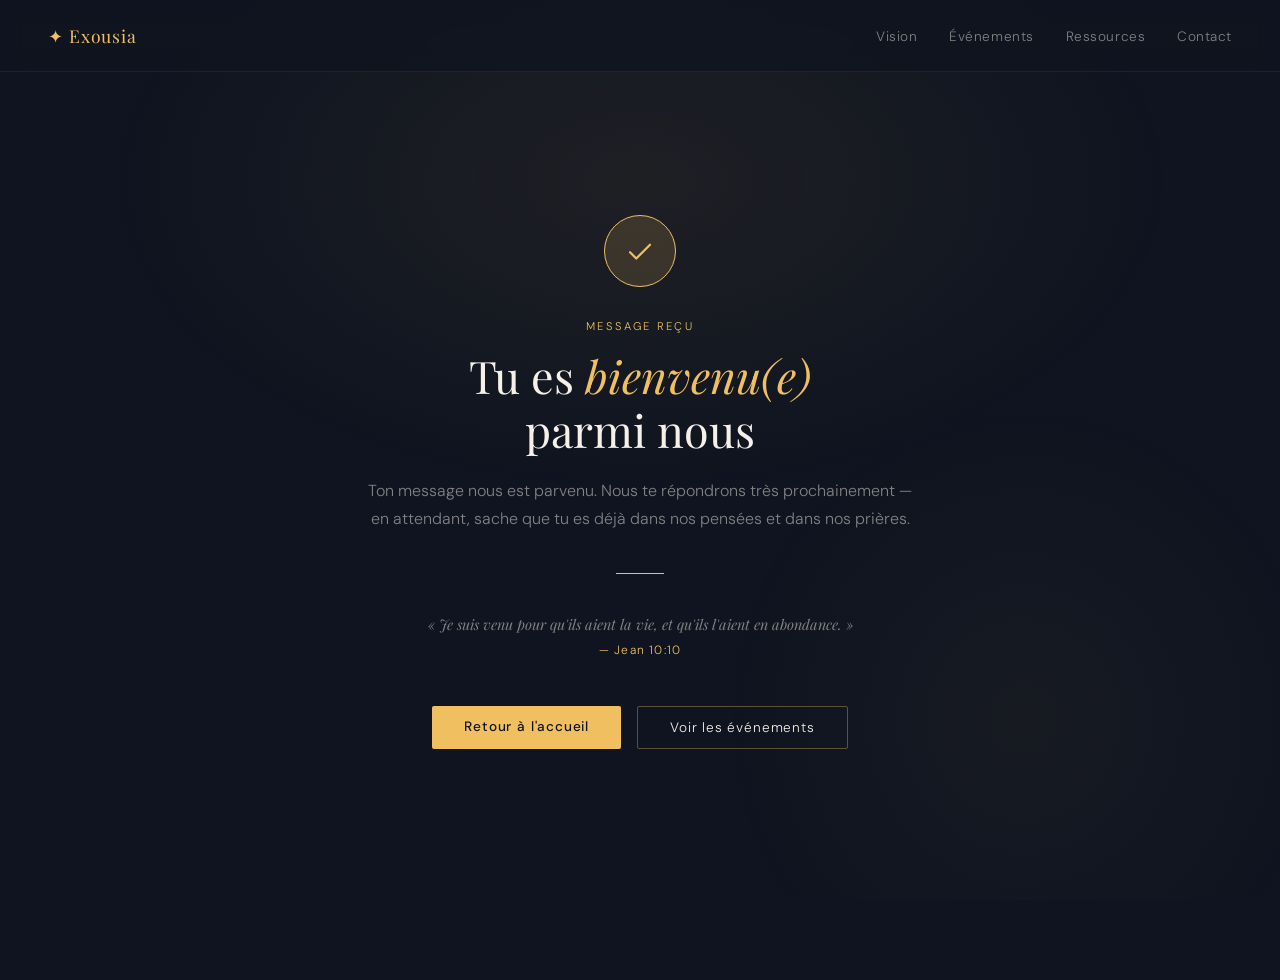
<file: merci.html>
<!DOCTYPE html>
<html lang="fr">
<head>
  <meta charset="UTF-8" />
  <meta name="viewport" content="width=device-width, initial-scale=1.0" />
  <title>Message reçu — Cellule Exousia</title>
  <meta name="description" content="Ton message a bien été reçu. Nous te répondrons très prochainement." />
  <link href="https://fonts.googleapis.com/css2?family=Playfair+Display:ital,wght@0,400;0,600;1,400&family=DM+Sans:wght@300;400;500&display=swap" rel="stylesheet" />

  <style>
    :root {
      --gold: #F0C060;
      --gold-dim: rgba(240, 192, 96, 0.15);
      --navy: #0f1420;
      --navy-mid: #161d2e;
      --cream: #F5F0E8;
      --text-muted: rgba(245, 240, 232, 0.5);
    }

    *, *::before, *::after { box-sizing: border-box; margin: 0; padding: 0; }

    html, body {
      height: 100%;
      background: var(--navy);
      color: var(--cream);
      font-family: 'DM Sans', sans-serif;
      font-weight: 300;
      overflow-x: hidden;
    }

    /* ── Background ambiance ── */
    body::before {
      content: '';
      position: fixed;
      inset: 0;
      background:
        radial-gradient(ellipse 60% 50% at 50% 20%, rgba(240,192,96,0.07) 0%, transparent 70%),
        radial-gradient(ellipse 40% 60% at 80% 80%, rgba(240,192,96,0.04) 0%, transparent 60%);
      pointer-events: none;
      z-index: 0;
    }

    /* ── Nav ── */
    nav {
      position: fixed;
      top: 0; left: 0; right: 0;
      z-index: 100;
      display: flex;
      align-items: center;
      justify-content: space-between;
      padding: 1.5rem 3rem;
      background: rgba(15, 20, 32, 0.8);
      backdrop-filter: blur(12px);
      border-bottom: 1px solid rgba(240,192,96,0.08);
    }

    .nav-logo {
      font-family: 'Playfair Display', serif;
      font-size: 1.1rem;
      color: var(--gold);
      text-decoration: none;
      letter-spacing: 0.05em;
    }

    .nav-links {
      display: flex;
      gap: 2rem;
      list-style: none;
    }

    .nav-links a {
      color: var(--text-muted);
      text-decoration: none;
      font-size: 0.85rem;
      letter-spacing: 0.04em;
      transition: color 0.3s;
    }

    .nav-links a:hover { color: var(--cream); }

    /* ── Main ── */
    main {
      position: relative;
      z-index: 1;
      min-height: 100vh;
      display: flex;
      align-items: center;
      justify-content: center;
      padding: 8rem 2rem 4rem;
    }

    .card {
      text-align: center;
      max-width: 560px;
      width: 100%;
      animation: fadeUp 0.8s ease both;
    }

    /* ── Icon ── */
    .icon-wrap {
      display: inline-flex;
      align-items: center;
      justify-content: center;
      width: 72px;
      height: 72px;
      border-radius: 50%;
      border: 1.5px solid var(--gold);
      background: var(--gold-dim);
      margin-bottom: 2rem;
      animation: pulseRing 2.4s ease-out 0.6s both;
    }

    .icon-wrap svg {
      width: 30px;
      height: 30px;
      stroke: var(--gold);
      fill: none;
      stroke-width: 1.8;
      stroke-linecap: round;
      stroke-linejoin: round;
    }

    .checkmark {
      stroke-dasharray: 40;
      stroke-dashoffset: 40;
      animation: drawCheck 0.5s ease 0.9s forwards;
    }

    /* ── Eyebrow ── */
    .eyebrow {
      font-size: 0.7rem;
      letter-spacing: 0.2em;
      text-transform: uppercase;
      color: var(--gold);
      margin-bottom: 1rem;
      opacity: 0;
      animation: fadeUp 0.6s ease 0.3s both;
    }

    /* ── Heading ── */
    h1 {
      font-family: 'Playfair Display', serif;
      font-size: clamp(2rem, 5vw, 2.8rem);
      font-weight: 400;
      line-height: 1.2;
      margin-bottom: 1.25rem;
      opacity: 0;
      animation: fadeUp 0.6s ease 0.45s both;
    }

    h1 em {
      font-style: italic;
      color: var(--gold);
    }

    /* ── Body text ── */
    .body-text {
      font-size: 1rem;
      line-height: 1.75;
      color: var(--text-muted);
      margin-bottom: 2.5rem;
      opacity: 0;
      animation: fadeUp 0.6s ease 0.6s both;
    }

    /* ── Divider ── */
    .divider {
      width: 48px;
      height: 1px;
      background: var(--gold);
      opacity: 0.4;
      margin: 0 auto 2.5rem;
      opacity: 0;
      animation: fadeUp 0.6s ease 0.7s both;
    }

    /* ── Quote ── */
    .quote {
      font-family: 'Playfair Display', serif;
      font-style: italic;
      font-size: 0.9rem;
      color: var(--text-muted);
      margin-bottom: 0.5rem;
      opacity: 0;
      animation: fadeUp 0.6s ease 0.8s both;
    }

    .quote-ref {
      font-size: 0.75rem;
      letter-spacing: 0.1em;
      color: var(--gold);
      opacity: 0;
      animation: fadeUp 0.6s ease 0.9s both;
    }

    /* ── CTA ── */
    .cta-group {
      display: flex;
      gap: 1rem;
      justify-content: center;
      flex-wrap: wrap;
      margin-top: 3rem;
      opacity: 0;
      animation: fadeUp 0.6s ease 1s both;
    }

    .btn-primary {
      display: inline-block;
      padding: 0.75rem 2rem;
      background: var(--gold);
      color: var(--navy);
      font-family: 'DM Sans', sans-serif;
      font-weight: 500;
      font-size: 0.85rem;
      letter-spacing: 0.06em;
      text-decoration: none;
      border-radius: 2px;
      transition: opacity 0.25s, transform 0.25s;
    }

    .btn-primary:hover { opacity: 0.85; transform: translateY(-1px); }

    .btn-ghost {
      display: inline-block;
      padding: 0.75rem 2rem;
      border: 1px solid rgba(240,192,96,0.35);
      color: var(--cream);
      font-size: 0.85rem;
      letter-spacing: 0.06em;
      text-decoration: none;
      border-radius: 2px;
      transition: border-color 0.25s, transform 0.25s;
    }

    .btn-ghost:hover { border-color: var(--gold); transform: translateY(-1px); }

    /* ── Footer ── */
    footer {
      position: relative;
      z-index: 1;
      text-align: center;
      padding: 2rem;
      font-size: 0.75rem;
      color: rgba(245,240,232,0.25);
      letter-spacing: 0.04em;
    }

    /* ── Animations ── */
    @keyframes fadeUp {
      from { opacity: 0; transform: translateY(18px); }
      to   { opacity: 1; transform: translateY(0); }
    }

    @keyframes drawCheck {
      to { stroke-dashoffset: 0; }
    }

    @keyframes pulseRing {
      0%   { box-shadow: 0 0 0 0 rgba(240,192,96,0.35); }
      60%  { box-shadow: 0 0 0 18px rgba(240,192,96,0); }
      100% { box-shadow: 0 0 0 0 rgba(240,192,96,0); }
    }

    /* ── Mobile ── */
    @media (max-width: 600px) {
      nav { padding: 1.25rem 1.5rem; }
      .nav-links { display: none; }
    }
  </style>
</head>
<body>

  <nav>
    <a class="nav-logo" href="/">✦ Exousia</a>
    <ul class="nav-links">
      <li><a href="/vision">Vision</a></li>
      <li><a href="/evenements">Événements</a></li>
      <li><a href="/ressources">Ressources</a></li>
      <li><a href="/contact">Contact</a></li>
    </ul>
  </nav>

  <main>
    <div class="card">

      <div class="icon-wrap">
        <svg viewBox="0 0 24 24">
          <polyline class="checkmark" points="4,13 9,18 20,7" />
        </svg>
      </div>

      <p class="eyebrow">Message reçu</p>

      <h1>Tu es <em>bienvenu(e)</em><br>parmi nous</h1>

      <p class="body-text">
        Ton message nous est parvenu. Nous te répondrons très prochainement —
        en attendant, sache que tu es déjà dans nos pensées et dans nos prières.
      </p>

      <div class="divider"></div>

      <p class="quote">« Je suis venu pour qu'ils aient la vie, et qu'ils l'aient en abondance. »</p>
      <p class="quote-ref">— Jean 10:10</p>

      <div class="cta-group">
        <a class="btn-primary" href="/">Retour à l'accueil</a>
        <a class="btn-ghost" href="/evenements">Voir les événements</a>
      </div>

    </div>
  </main>

  <footer>© 2025 Cellule Exousia · Luc 10:19</footer>

</body>
</html>
</file>
